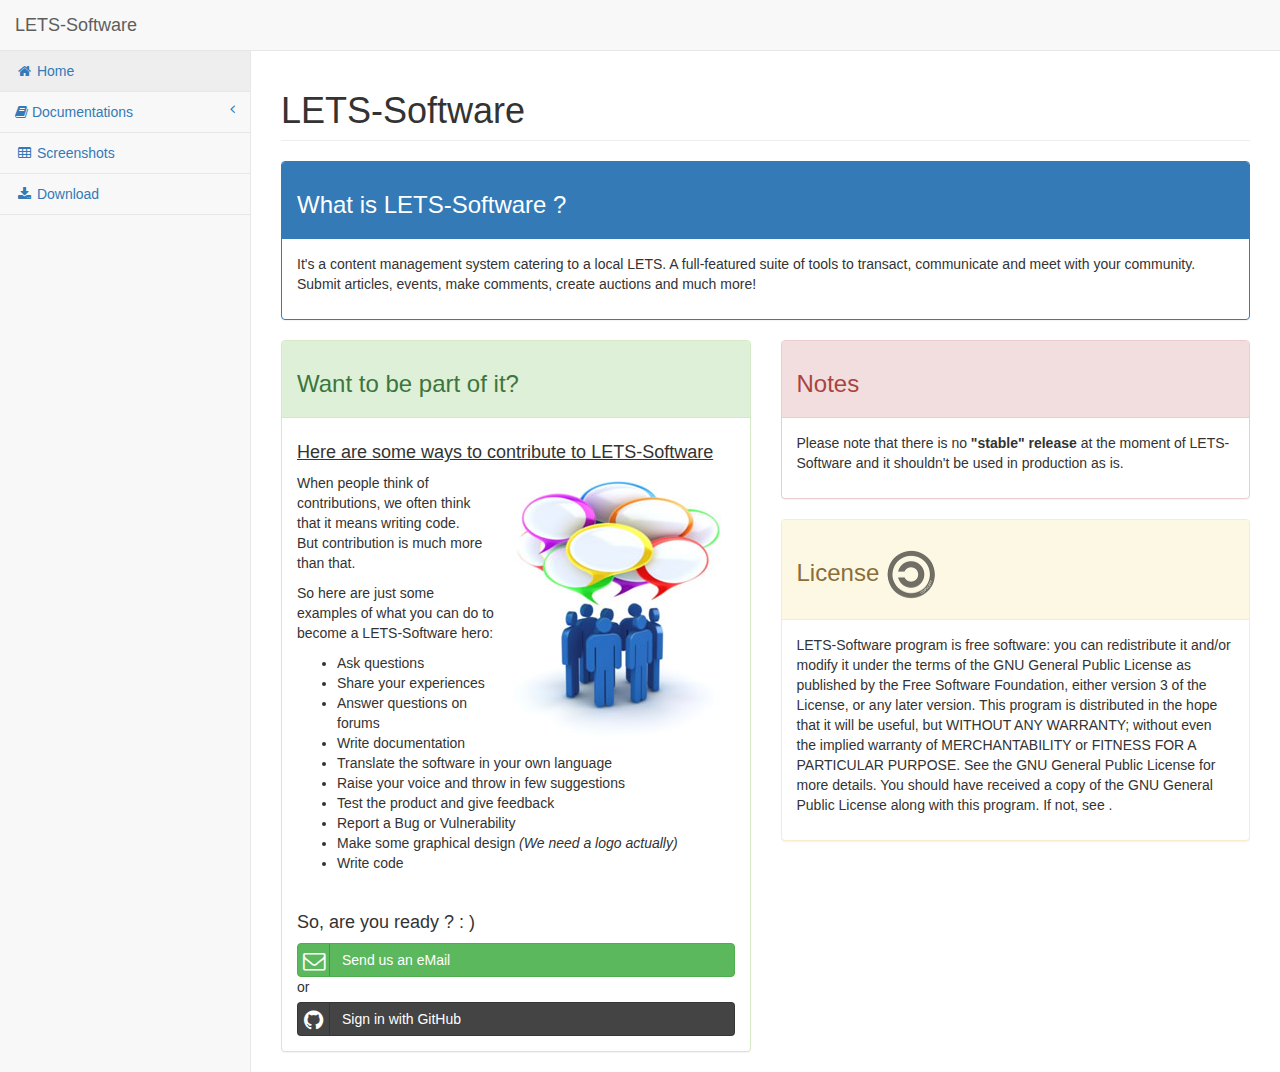
<file: index.html>
<!DOCTYPE html>
<html>
<head>
<meta http-equiv="refresh" content="0;url=pages/index.html">
<title>SB Admin 2</title>
<script language="javascript">
    window.location.href = "pages/index.html"
</script>
</head>
<body>
Go to <a href="pages/index.html">/pages/index.html</a>
</body>
</html>
</file>
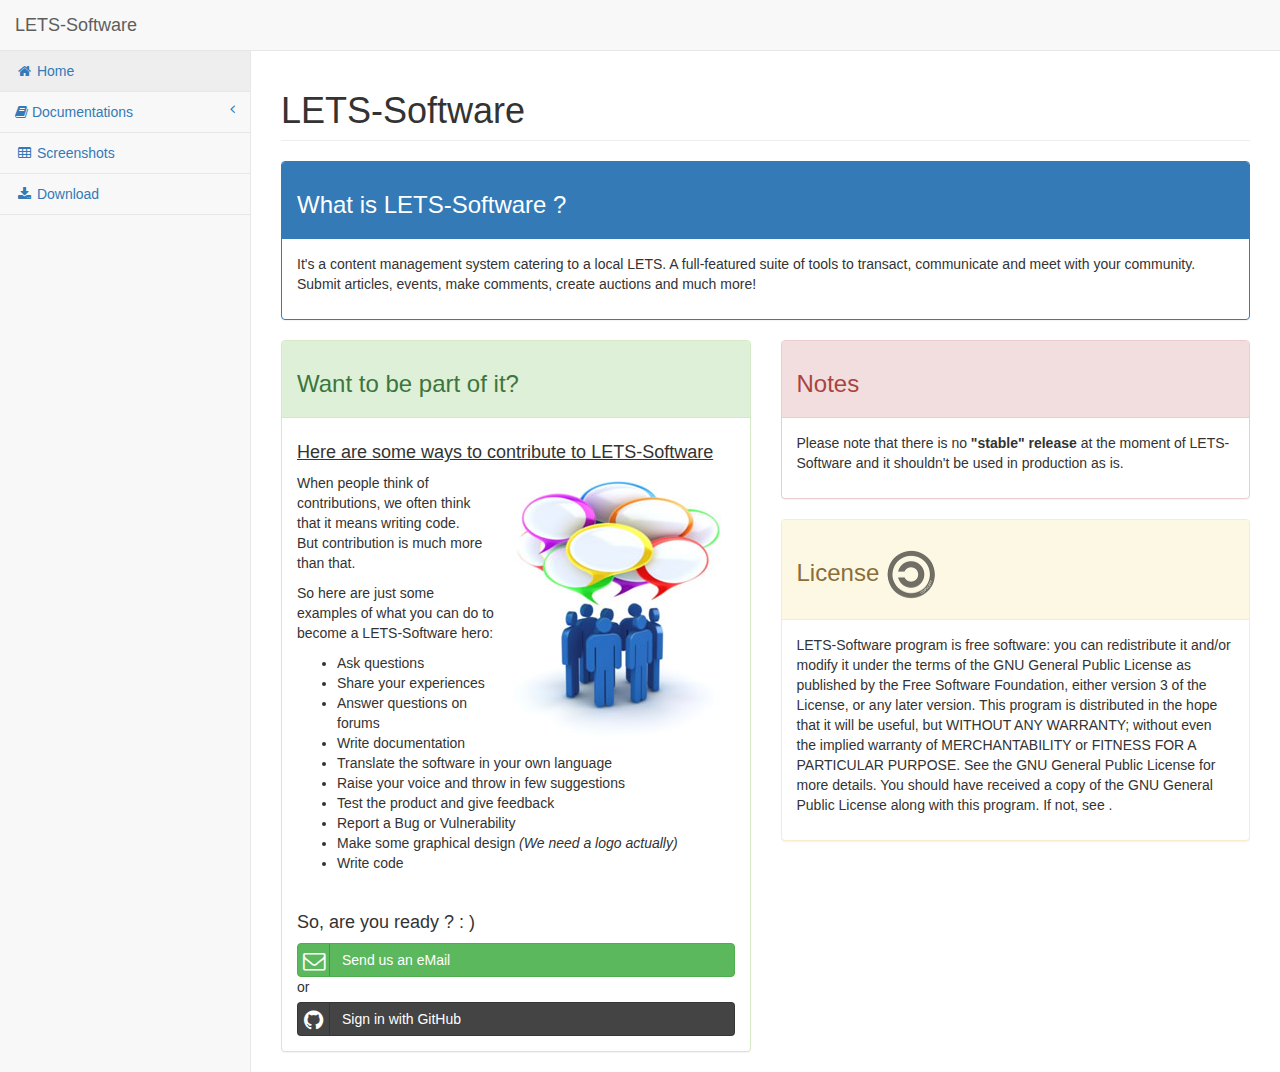
<file: pages/index.html>
<!DOCTYPE html>
<html lang="en">

<head>

    <meta charset="utf-8">
    <meta http-equiv="X-UA-Compatible" content="IE=edge">
    <meta name="viewport" content="width=device-width, initial-scale=1">
    <meta name="description" content="">
    <meta name="author" content="">

    <title>LETS-Software - Home</title>

    <!-- Bootstrap Core CSS -->
    <link href="../bower_components/bootstrap/dist/css/bootstrap.min.css" rel="stylesheet">
    <link href="../bower_components/bootstrap-social/bootstrap-social.css" rel="stylesheet">

    <!-- MetisMenu CSS -->
    <link href="../bower_components/metisMenu/dist/metisMenu.min.css" rel="stylesheet">

    <!-- Timeline CSS -->
    <link href="../dist/css/timeline.css" rel="stylesheet">

    <!-- Custom CSS -->
    <link href="../dist/css/sb-admin-2.css" rel="stylesheet">

    <!-- Morris Charts CSS -->
    <link href="../bower_components/morrisjs/morris.css" rel="stylesheet">

    <!-- Custom Fonts -->
    <link href="../bower_components/font-awesome/4.3.0/css/font-awesome.min.css" rel="stylesheet" type="text/css">

    <!-- HTML5 Shim and Respond.js IE8 support of HTML5 elements and media queries -->
    <!-- WARNING: Respond.js doesn't work if you view the page via file:// -->
    <!--[if lt IE 9]>
        <script src="https://oss.maxcdn.com/libs/html5shiv/3.7.0/html5shiv.js"></script>
        <script src="https://oss.maxcdn.com/libs/respond.js/1.4.2/respond.min.js"></script>
    <![endif]-->

</head>

<body>

    <div id="wrapper">

        <!-- Navigation -->
        <nav class="navbar navbar-default navbar-static-top" role="navigation" style="margin-bottom: 0">
            <div class="navbar-header">
                <button type="button" class="navbar-toggle" data-toggle="collapse" data-target=".navbar-collapse">
                    <span class="sr-only">Toggle navigation</span>
                    <span class="icon-bar"></span>
                    <span class="icon-bar"></span>
                    <span class="icon-bar"></span>
                </button>
                <a class="navbar-brand" href="index.html">LETS-Software</a>
            </div>
            <!-- /.navbar-header -->


            <div class="navbar-default sidebar" role="navigation">
                <div class="sidebar-nav navbar-collapse">
                    <ul class="nav" id="side-menu">
                        <li>
                            <a href="index.html"><i class="fa fa-home fa-fw"></i> Home</a>
                        </li>
                        <li>
                            <!-- .nav-second-level -->
                            <a href="#"><i class="fa fa-book"></i> Documentations<span class="fa arrow"></span></a>
                            <ul class="nav nav-second-level">
                                <li>
                                    <a href="install.html">Install</a>
                                </li>
                            </ul>
                            <!-- /.nav-second-level -->
                        </li>
                        <li>
                            <a href="screenshots.html"><i class="fa fa-table fa-fw"></i> Screenshots</a>
                        </li>
                        <li>
                            <a href="download.html"><i class="fa fa-download fa-fw"></i> Download</a>
                        </li>
                    </ul>
                </div>
                <!-- /.sidebar-collapse -->
            </div>
            <!-- /.navbar-static-side -->
        </nav>

        <div id="page-wrapper">
            <div class="row">
                <div class="col-lg-12">
                    <h1 class="page-header">LETS-Software</h1>
                </div>
                <!-- /.col-lg-12 -->
            </div>
            <!-- /.row -->
            <div class="row">
                <div class="col-lg-12">
                    <div class="panel panel-primary">
                        <div class="panel-heading">
                            <h3>What is LETS-Software ?</h3>
                        </div>
                        <div class="panel-body">
                            <p>It's a content management system catering to a local LETS. A full-featured suite of tools to transact, communicate and meet with your community. Submit articles, events, make comments, create auctions and much more!</p>
                        </div>
                    </div>
                </div>
            </div>
            <!-- /.row -->
            <div class="row">
                <div class="col-lg-6">
                    <div class="panel panel-success">
                        <div class="panel-heading">
                            <h3>Want to be part of it?</h3>
                        </div>
                        <div class="panel-body">
                            <H4><u>Here are some ways to contribute to LETS-Software</u></h4>
                            <img style="float: right;" class="img-responsive" src="images/contribute.jpg" />
                            <p>When people think of contributions, we often think that it means writing code.<br />But contribution is much more than that.</p>
                            <p>So here are just some examples of what you can do to become a LETS-Software hero:</p>
                            <ul>
                                <li>Ask questions</li>
                                <li>Share your experiences</li>
                                <li>Answer questions on forums</li>
                                <li>Write documentation</li>
                                <li>Translate the software in your own language</li>
                                <li>Raise your voice and throw in few suggestions</li>
                                <li>Test the product and give feedback</li>
                                <li>Report a Bug or Vulnerability</li>
                                <li>Make some graphical design <i>(We need a logo actually)</i></li>
                                <li>Write code</li>
                            </ul>
                            <br />
                            <h4>So, are you ready ? : )</h4>
                                 <script type="text/javascript" language="JavaScript">
		            <!--
		            var userb = "letssoftwaregu";
		            var usere = "ard-1";
		            var hostb = "yah";
		            var hoste = "oo.com";
		            var link = "Send us an eMail";
		            document.write("<a class=\"btn btn-block btn-social btn-success\" hre" + "f=ma" + "ilto:" + userb + usere + "@" + hostb + hoste + "?subject=Questions/Comments/Contribution><i class=\"fa fa-envelope-o\"></i>" + link + "</a>");
		            //--> </script>or
                            <a class="btn btn-block btn-social btn-github" href="https://github.com/login?return_to=%2Flets-software%2Flets">
                                <i class="fa fa-github"></i>
                                Sign in with GitHub
                            </a>
                        </div>
                    </div>
                </div>
                <!-- /.col-lg-6 -->
                <div class="col-lg-6">
                    <div class="panel panel-danger">
                        <div class="panel-heading">
                            <h3>Notes</h3>
                        </div>
                        <div class="panel-body">
                            <p>Please note that there is no <strong>"stable" release</strong> at the moment of LETS-Software and it shouldn't be used in production as is.</p>
                        </div>
                    </div>
                </div>
                <!-- /.col-lg-6 -->
                                <div class="col-lg-6">
                    <div class="panel panel-warning">
                        <div class="panel-heading">
                            <h3>License <img src="images/copyLeft.png"></h3>
                        </div>
                        <div class="panel-body">
                            <p>LETS-Software program is free software: you can redistribute it and/or modify
    it under the terms of the GNU General Public License as published by
    the Free Software Foundation, either version 3 of the License, or any later version.

    This program is distributed in the hope that it will be useful,
    but WITHOUT ANY WARRANTY; without even the implied warranty of
    MERCHANTABILITY or FITNESS FOR A PARTICULAR PURPOSE.  See the
    GNU General Public License for more details.

    You should have received a copy of the GNU General Public License
    along with this program.  If not, see <http://www.gnu.org/licenses/>.</p>
                        </div>
                    </div>
                </div>
                <!-- /.col-lg-6 -->
            </div>
            <!-- /.row -->
        </div>
        <!-- /#page-wrapper -->

    </div>
    <!-- /#wrapper -->

    <!-- jQuery -->
    <script src="../bower_components/jquery/dist/jquery.min.js"></script>

    <!-- Bootstrap Core JavaScript -->
    <script src="../bower_components/bootstrap/dist/js/bootstrap.min.js"></script>

    <!-- Metis Menu Plugin JavaScript -->
    <script src="../bower_components/metisMenu/dist/metisMenu.min.js"></script>

    <!-- Custom Theme JavaScript -->
    <script src="../dist/js/sb-admin-2.js"></script>

</body>

</html>
</file>
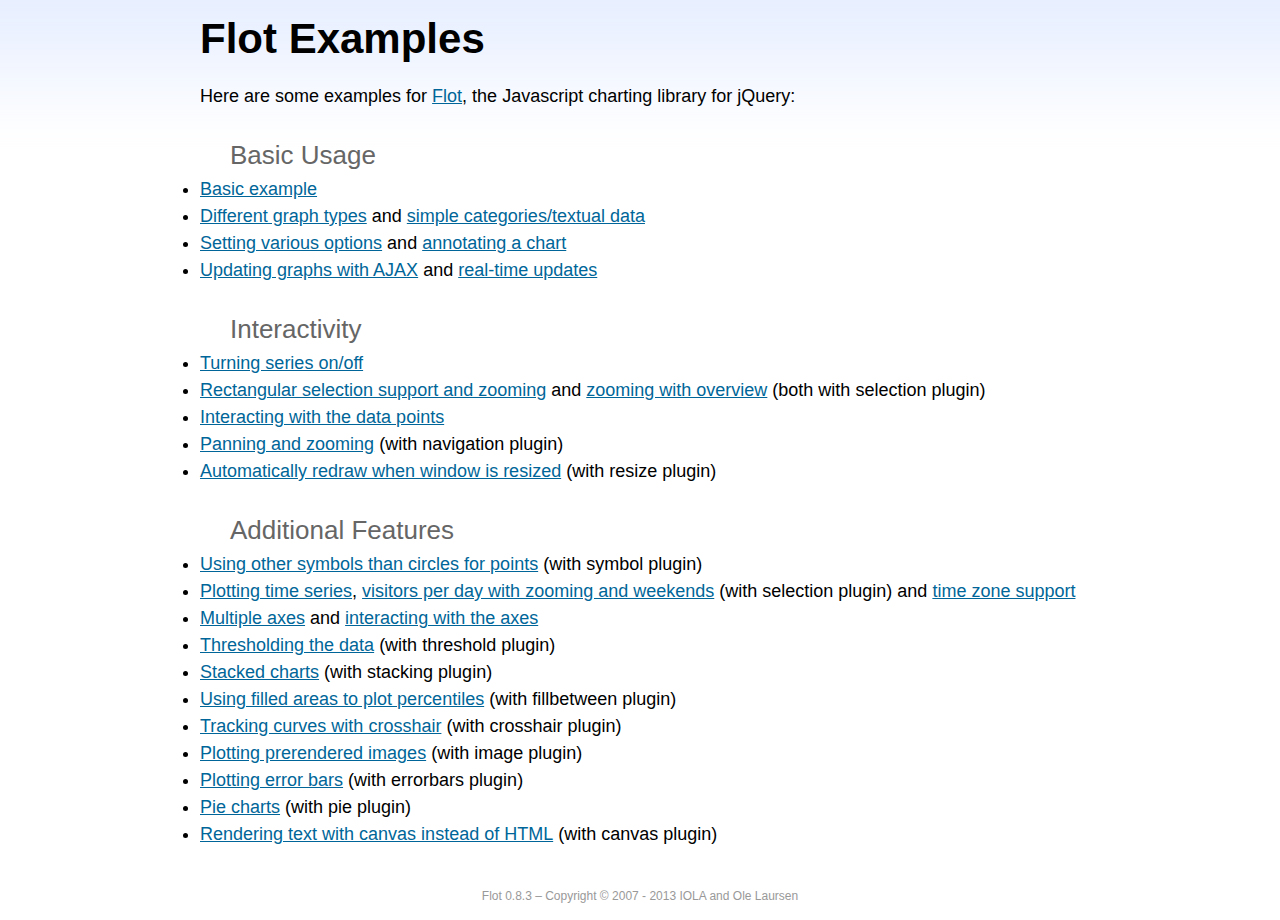
<file: bower_components/flot/examples/index.html>
<!DOCTYPE html PUBLIC "-//W3C//DTD HTML 4.01//EN" "http://www.w3.org/TR/html4/strict.dtd">
<html>
<head>
	<meta http-equiv="Content-Type" content="text/html; charset=utf-8">
	<title>Flot Examples</title>
	<link href="examples.css" rel="stylesheet" type="text/css">
	<style>

	h3 {
		margin-top: 30px;
		margin-bottom: 5px;
	}

	</style>
	<script language="javascript" type="text/javascript" src="../jquery.js"></script>
	<script language="javascript" type="text/javascript" src="../jquery.flot.js"></script>
	<script type="text/javascript">

	$(function() {

		// Add the Flot version string to the footer

		$("#footer").prepend("Flot " + $.plot.version + " &ndash; ");
	});

	</script>
</head>
<body>

	<div id="header">
		<h2>Flot Examples</h2>
	</div>

	<div id="content">

		<p>Here are some examples for <a href="http://www.flotcharts.org">Flot</a>, the Javascript charting library for jQuery:</p>

		<h3>Basic Usage</h3>

		<ul>
			<li><a href="basic-usage/index.html">Basic example</a></li>
			<li><a href="series-types/index.html">Different graph types</a> and <a href="categories/index.html">simple categories/textual data</a></li>
			<li><a href="basic-options/index.html">Setting various options</a> and <a href="annotating/index.html">annotating a chart</a></li>
			<li><a href="ajax/index.html">Updating graphs with AJAX</a> and <a href="realtime/index.html">real-time updates</a></li>
		</ul>

		<h3>Interactivity</h3>

		<ul>
			<li><a href="series-toggle/index.html">Turning series on/off</a></li>
			<li><a href="selection/index.html">Rectangular selection support and zooming</a> and <a href="zooming/index.html">zooming with overview</a> (both with selection plugin)</li>
			<li><a href="interacting/index.html">Interacting with the data points</a></li>
			<li><a href="navigate/index.html">Panning and zooming</a> (with navigation plugin)</li>
			<li><a href="resize/index.html">Automatically redraw when window is resized</a> (with resize plugin)</li>
		</ul>

		<h3>Additional Features</h3>

		<ul>
			<li><a href="symbols/index.html">Using other symbols than circles for points</a> (with symbol plugin)</li>
			<li><a href="axes-time/index.html">Plotting time series</a>, <a href="visitors/index.html">visitors per day with zooming and weekends</a> (with selection plugin) and <a href="axes-time-zones/index.html">time zone support</a></li>
			<li><a href="axes-multiple/index.html">Multiple axes</a> and <a href="axes-interacting/index.html">interacting with the axes</a></li>
			<li><a href="threshold/index.html">Thresholding the data</a> (with threshold plugin)</li>
			<li><a href="stacking/index.html">Stacked charts</a> (with stacking plugin)</li>
			<li><a href="percentiles/index.html">Using filled areas to plot percentiles</a> (with fillbetween plugin)</li>
			<li><a href="tracking/index.html">Tracking curves with crosshair</a> (with crosshair plugin)</li>
			<li><a href="image/index.html">Plotting prerendered images</a> (with image plugin)</li>
			<li><a href="series-errorbars/index.html">Plotting error bars</a> (with errorbars plugin)</li>
			<li><a href="series-pie/index.html">Pie charts</a> (with pie plugin)</li>
			<li><a href="canvas/index.html">Rendering text with canvas instead of HTML</a> (with canvas plugin)</li>
		</ul>

	</div>

	<div id="footer">
		Copyright &copy; 2007 - 2013 IOLA and Ole Laursen
	</div>

</body>
</html>
</file>
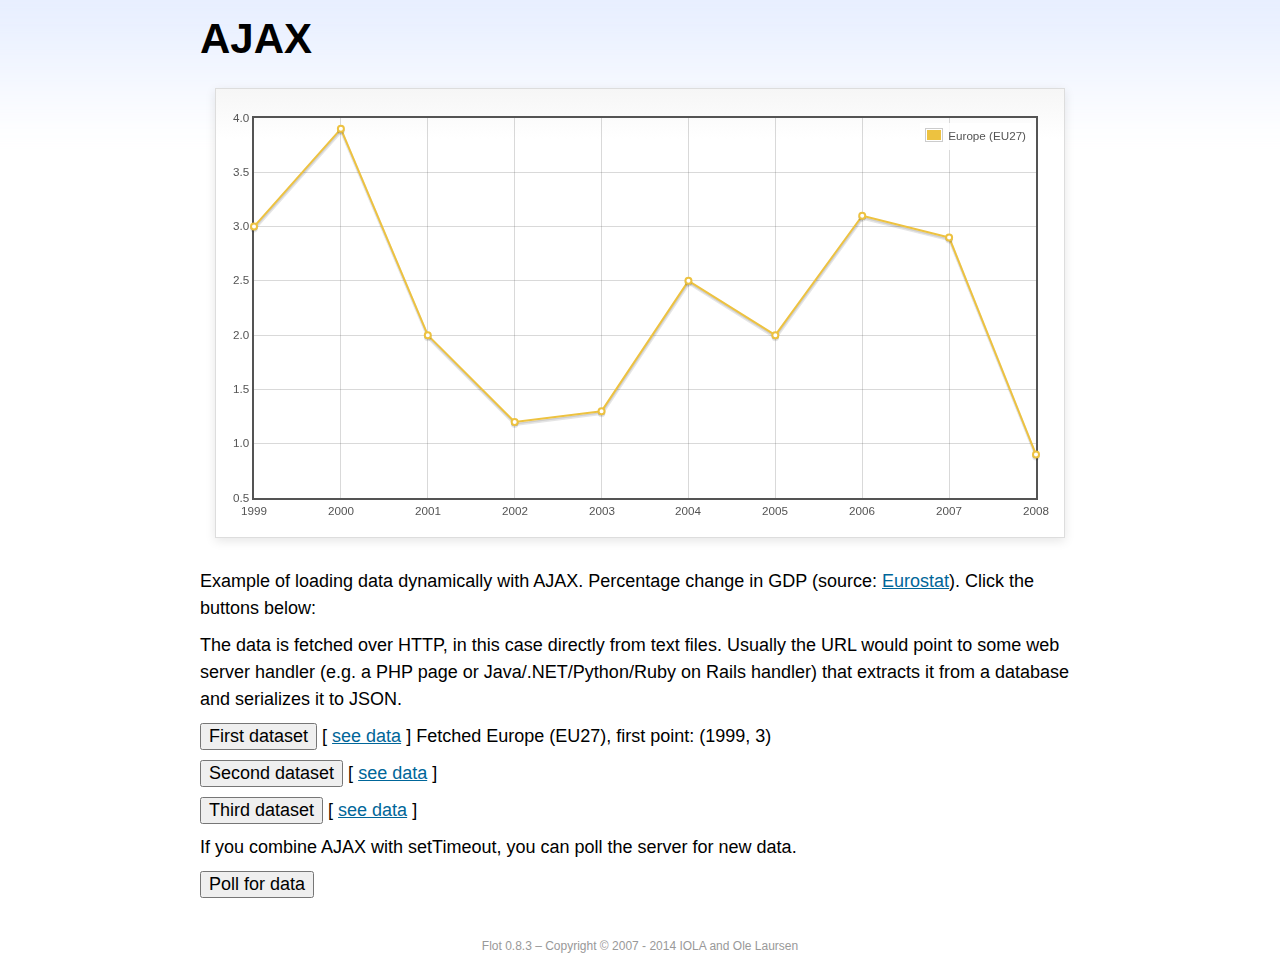
<file: bower_components/flot/examples/ajax/index.html>
<!DOCTYPE html PUBLIC "-//W3C//DTD HTML 4.01//EN" "http://www.w3.org/TR/html4/strict.dtd">
<html>
<head>
	<meta http-equiv="Content-Type" content="text/html; charset=utf-8">
	<title>Flot Examples: AJAX</title>
	<link href="../examples.css" rel="stylesheet" type="text/css">
	<!--[if lte IE 8]><script language="javascript" type="text/javascript" src="../../excanvas.min.js"></script><![endif]-->
	<script language="javascript" type="text/javascript" src="../../jquery.js"></script>
	<script language="javascript" type="text/javascript" src="../../jquery.flot.js"></script>
	<script type="text/javascript">

	$(function() {

		var options = {
			lines: {
				show: true
			},
			points: {
				show: true
			},
			xaxis: {
				tickDecimals: 0,
				tickSize: 1
			}
		};

		var data = [];

		$.plot("#placeholder", data, options);

		// Fetch one series, adding to what we already have

		var alreadyFetched = {};

		$("button.fetchSeries").click(function () {

			var button = $(this);

			// Find the URL in the link right next to us, then fetch the data

			var dataurl = button.siblings("a").attr("href");

			function onDataReceived(series) {

				// Extract the first coordinate pair; jQuery has parsed it, so
				// the data is now just an ordinary JavaScript object

				var firstcoordinate = "(" + series.data[0][0] + ", " + series.data[0][1] + ")";
				button.siblings("span").text("Fetched " + series.label + ", first point: " + firstcoordinate);

				// Push the new data onto our existing data array

				if (!alreadyFetched[series.label]) {
					alreadyFetched[series.label] = true;
					data.push(series);
				}

				$.plot("#placeholder", data, options);
			}

			$.ajax({
				url: dataurl,
				type: "GET",
				dataType: "json",
				success: onDataReceived
			});
		});

		// Initiate a recurring data update

		$("button.dataUpdate").click(function () {

			data = [];
			alreadyFetched = {};

			$.plot("#placeholder", data, options);

			var iteration = 0;

			function fetchData() {

				++iteration;

				function onDataReceived(series) {

					// Load all the data in one pass; if we only got partial
					// data we could merge it with what we already have.

					data = [ series ];
					$.plot("#placeholder", data, options);
				}

				// Normally we call the same URL - a script connected to a
				// database - but in this case we only have static example
				// files, so we need to modify the URL.

				$.ajax({
					url: "data-eu-gdp-growth-" + iteration + ".json",
					type: "GET",
					dataType: "json",
					success: onDataReceived
				});

				if (iteration < 5) {
					setTimeout(fetchData, 1000);
				} else {
					data = [];
					alreadyFetched = {};
				}
			}

			setTimeout(fetchData, 1000);
		});

		// Load the first series by default, so we don't have an empty plot

		$("button.fetchSeries:first").click();

		// Add the Flot version string to the footer

		$("#footer").prepend("Flot " + $.plot.version + " &ndash; ");
	});

	</script>
</head>
<body>

	<div id="header">
		<h2>AJAX</h2>
	</div>

	<div id="content">

		<div class="demo-container">
			<div id="placeholder" class="demo-placeholder"></div>
		</div>

		<p>Example of loading data dynamically with AJAX. Percentage change in GDP (source: <a href="http://epp.eurostat.ec.europa.eu/tgm/table.do?tab=table&init=1&plugin=1&language=en&pcode=tsieb020">Eurostat</a>). Click the buttons below:</p>

		<p>The data is fetched over HTTP, in this case directly from text files. Usually the URL would point to some web server handler (e.g. a PHP page or Java/.NET/Python/Ruby on Rails handler) that extracts it from a database and serializes it to JSON.</p>

		<p>
			<button class="fetchSeries">First dataset</button>
			[ <a href="data-eu-gdp-growth.json">see data</a> ]
			<span></span>
		</p>

		<p>
			<button class="fetchSeries">Second dataset</button>
			[ <a href="data-japan-gdp-growth.json">see data</a> ]
			<span></span>
		</p>

		<p>
			<button class="fetchSeries">Third dataset</button>
			[ <a href="data-usa-gdp-growth.json">see data</a> ]
			<span></span>
		</p>

		<p>If you combine AJAX with setTimeout, you can poll the server for new data.</p>

		<p>
			<button class="dataUpdate">Poll for data</button>
		</p>

	</div>

	<div id="footer">
		Copyright &copy; 2007 - 2014 IOLA and Ole Laursen
	</div>

</body>
</html>
</file>
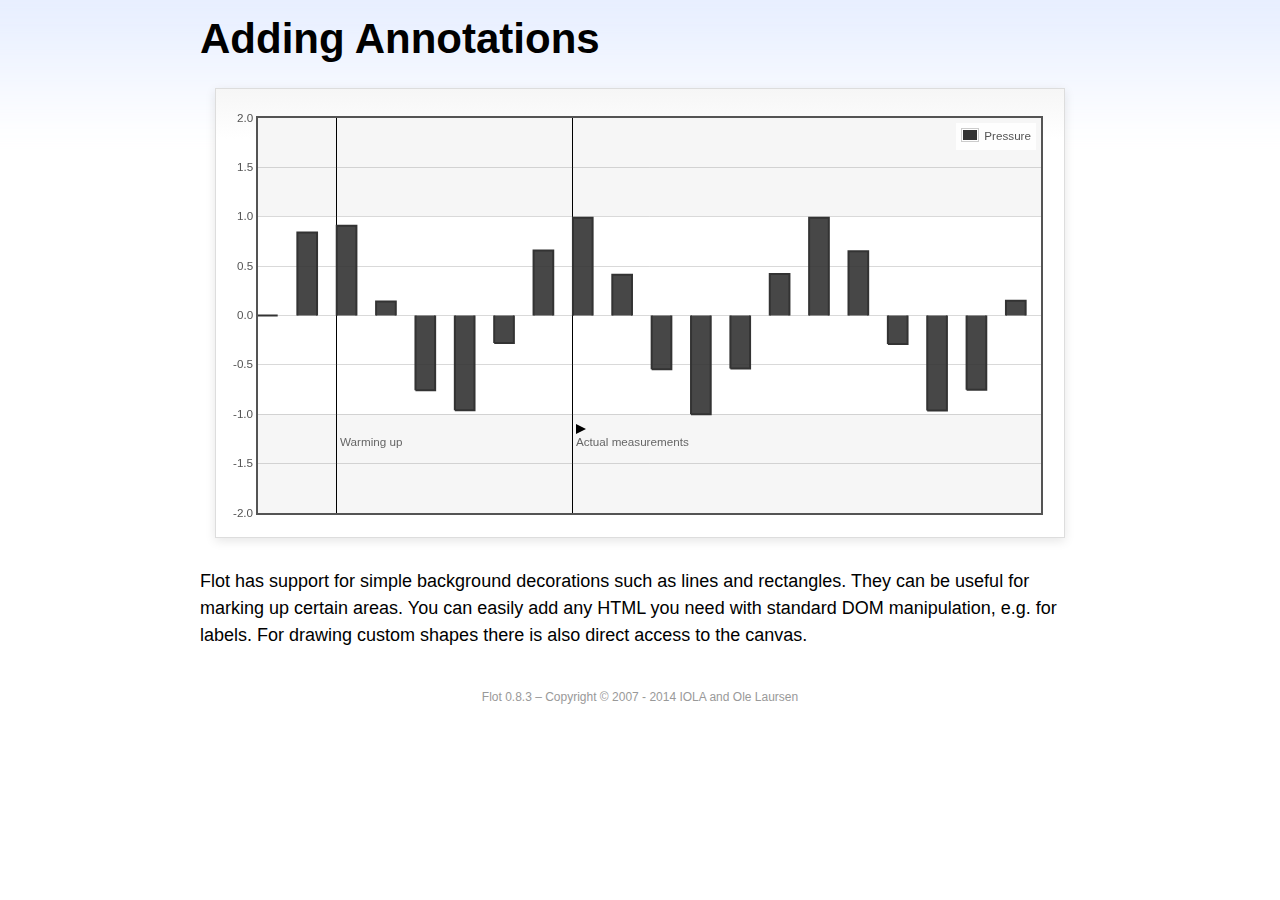
<file: bower_components/flot/examples/annotating/index.html>
<!DOCTYPE html PUBLIC "-//W3C//DTD HTML 4.01//EN" "http://www.w3.org/TR/html4/strict.dtd">
<html>
<head>
	<meta http-equiv="Content-Type" content="text/html; charset=utf-8">
	<title>Flot Examples: Adding Annotations</title>
	<link href="../examples.css" rel="stylesheet" type="text/css">
	<!--[if lte IE 8]><script language="javascript" type="text/javascript" src="../../excanvas.min.js"></script><![endif]-->
	<script language="javascript" type="text/javascript" src="../../jquery.js"></script>
	<script language="javascript" type="text/javascript" src="../../jquery.flot.js"></script>
	<script type="text/javascript">

	$(function() {

		var d1 = [];
		for (var i = 0; i < 20; ++i) {
			d1.push([i, Math.sin(i)]);
		}

		var data = [{ data: d1, label: "Pressure", color: "#333" }];

		var markings = [
			{ color: "#f6f6f6", yaxis: { from: 1 } },
			{ color: "#f6f6f6", yaxis: { to: -1 } },
			{ color: "#000", lineWidth: 1, xaxis: { from: 2, to: 2 } },
			{ color: "#000", lineWidth: 1, xaxis: { from: 8, to: 8 } }
		];

		var placeholder = $("#placeholder");

		var plot = $.plot(placeholder, data, {
			bars: { show: true, barWidth: 0.5, fill: 0.9 },
			xaxis: { ticks: [], autoscaleMargin: 0.02 },
			yaxis: { min: -2, max: 2 },
			grid: { markings: markings }
		});

		var o = plot.pointOffset({ x: 2, y: -1.2});

		// Append it to the placeholder that Flot already uses for positioning

		placeholder.append("<div style='position:absolute;left:" + (o.left + 4) + "px;top:" + o.top + "px;color:#666;font-size:smaller'>Warming up</div>");

		o = plot.pointOffset({ x: 8, y: -1.2});
		placeholder.append("<div style='position:absolute;left:" + (o.left + 4) + "px;top:" + o.top + "px;color:#666;font-size:smaller'>Actual measurements</div>");

		// Draw a little arrow on top of the last label to demonstrate canvas
		// drawing

		var ctx = plot.getCanvas().getContext("2d");
		ctx.beginPath();
		o.left += 4;
		ctx.moveTo(o.left, o.top);
		ctx.lineTo(o.left, o.top - 10);
		ctx.lineTo(o.left + 10, o.top - 5);
		ctx.lineTo(o.left, o.top);
		ctx.fillStyle = "#000";
		ctx.fill();

		// Add the Flot version string to the footer

		$("#footer").prepend("Flot " + $.plot.version + " &ndash; ");
	});

	</script>
</head>
<body>

	<div id="header">
		<h2>Adding Annotations</h2>
	</div>

	<div id="content">

		<div class="demo-container">
			<div id="placeholder" class="demo-placeholder"></div>
		</div>

		<p>Flot has support for simple background decorations such as lines and rectangles. They can be useful for marking up certain areas. You can easily add any HTML you need with standard DOM manipulation, e.g. for labels. For drawing custom shapes there is also direct access to the canvas.</p>

	</div>

	<div id="footer">
		Copyright &copy; 2007 - 2014 IOLA and Ole Laursen
	</div>

</body>
</html>
</file>
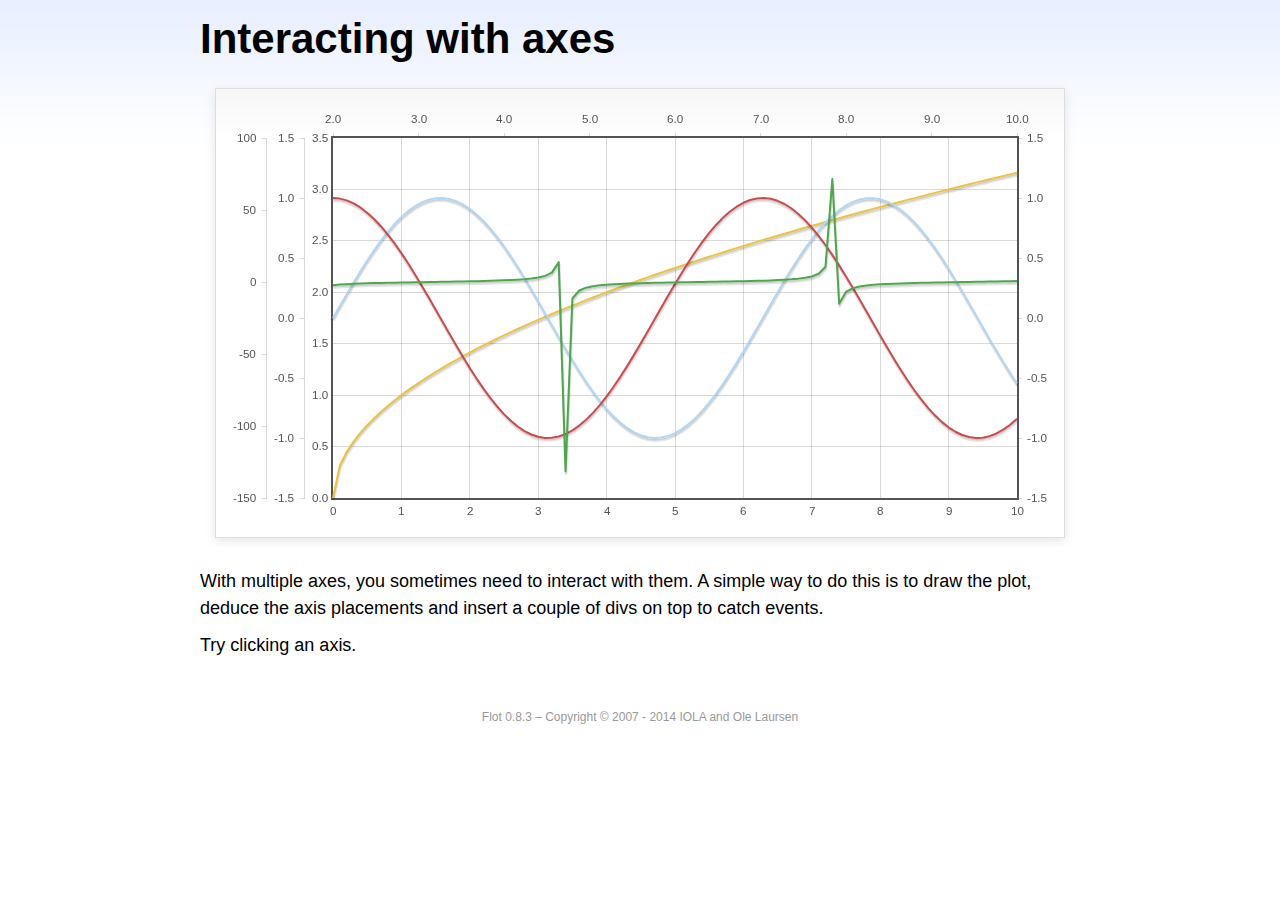
<file: bower_components/flot/examples/axes-interacting/index.html>
<!DOCTYPE html PUBLIC "-//W3C//DTD HTML 4.01//EN" "http://www.w3.org/TR/html4/strict.dtd">
<html>
<head>
	<meta http-equiv="Content-Type" content="text/html; charset=utf-8">
	<title>Flot Examples: Interacting with axes</title>
	<link href="../examples.css" rel="stylesheet" type="text/css">
	<!--[if lte IE 8]><script language="javascript" type="text/javascript" src="../../excanvas.min.js"></script><![endif]-->
	<script language="javascript" type="text/javascript" src="../../jquery.js"></script>
	<script language="javascript" type="text/javascript" src="../../jquery.flot.js"></script>
	<script type="text/javascript">

	$(function() {

		function generate(start, end, fn) {
			var res = [];
			for (var i = 0; i <= 100; ++i) {
				var x = start + i / 100 * (end - start);
				res.push([x, fn(x)]);
			}
			return res;
		}

		var data = [
			{ data: generate(0, 10, function (x) { return Math.sqrt(x);}), xaxis: 1, yaxis:1 },
			{ data: generate(0, 10, function (x) { return Math.sin(x);}), xaxis: 1, yaxis:2 },
			{ data: generate(0, 10, function (x) { return Math.cos(x);}), xaxis: 1, yaxis:3 },
			{ data: generate(2, 10, function (x) { return Math.tan(x);}), xaxis: 2, yaxis: 4 }
		];

		var plot = $.plot("#placeholder", data, {
			xaxes: [
				{ position: 'bottom' },
				{ position: 'top'}
			],
			yaxes: [
				{ position: 'left' },
				{ position: 'left' },
				{ position: 'right' },
				{ position: 'left' }
			]
		});

		// Create a div for each axis

		$.each(plot.getAxes(), function (i, axis) {
			if (!axis.show)
				return;

			var box = axis.box;

			$("<div class='axisTarget' style='position:absolute; left:" + box.left + "px; top:" + box.top + "px; width:" + box.width +  "px; height:" + box.height + "px'></div>")
				.data("axis.direction", axis.direction)
				.data("axis.n", axis.n)
				.css({ backgroundColor: "#f00", opacity: 0, cursor: "pointer" })
				.appendTo(plot.getPlaceholder())
				.hover(
					function () { $(this).css({ opacity: 0.10 }) },
					function () { $(this).css({ opacity: 0 }) }
				)
				.click(function () {
					$("#click").text("You clicked the " + axis.direction + axis.n + "axis!")
				});
		});

		// Add the Flot version string to the footer

		$("#footer").prepend("Flot " + $.plot.version + " &ndash; ");
	});

	</script>
</head>
<body>

	<div id="header">
		<h2>Interacting with axes</h2>
	</div>

	<div id="content">

		<div class="demo-container">
			<div id="placeholder" class="demo-placeholder"></div>
		</div>

		<p>With multiple axes, you sometimes need to interact with them. A simple way to do this is to draw the plot, deduce the axis placements and insert a couple of divs on top to catch events.</p>

		<p>Try clicking an axis.</p>

		<p id="click"></p>

	</div>

	<div id="footer">
		Copyright &copy; 2007 - 2014 IOLA and Ole Laursen
	</div>

</body>
</html>
</file>
<file: dist/css/timeline.css>
.timeline {
    position: relative;
    padding: 20px 0 20px;
    list-style: none;
}

.timeline:before {
    content: " ";
    position: absolute;
    top: 0;
    bottom: 0;
    left: 50%;
    width: 3px;
    margin-left: -1.5px;
    background-color: #eeeeee;
}

.timeline > li {
    position: relative;
    margin-bottom: 20px;
}

.timeline > li:before,
.timeline > li:after {
    content: " ";
    display: table;
}

.timeline > li:after {
    clear: both;
}

.timeline > li:before,
.timeline > li:after {
    content: " ";
    display: table;
}

.timeline > li:after {
    clear: both;
}

.timeline > li > .timeline-panel {
    float: left;
    position: relative;
    width: 46%;
    padding: 20px;
    border: 1px solid #d4d4d4;
    border-radius: 2px;
    -webkit-box-shadow: 0 1px 6px rgba(0,0,0,0.175);
    box-shadow: 0 1px 6px rgba(0,0,0,0.175);
}

.timeline > li > .timeline-panel:before {
    content: " ";
    display: inline-block;
    position: absolute;
    top: 26px;
    right: -15px;
    border-top: 15px solid transparent;
    border-right: 0 solid #ccc;
    border-bottom: 15px solid transparent;
    border-left: 15px solid #ccc;
}

.timeline > li > .timeline-panel:after {
    content: " ";
    display: inline-block;
    position: absolute;
    top: 27px;
    right: -14px;
    border-top: 14px solid transparent;
    border-right: 0 solid #fff;
    border-bottom: 14px solid transparent;
    border-left: 14px solid #fff;
}

.timeline > li > .timeline-badge {
    z-index: 100;
    position: absolute;
    top: 16px;
    left: 50%;
    width: 50px;
    height: 50px;
    margin-left: -25px;
    border-radius: 50% 50% 50% 50%;
    text-align: center;
    font-size: 1.4em;
    line-height: 50px;
    color: #fff;
    background-color: #999999;
}

.timeline > li.timeline-inverted > .timeline-panel {
    float: right;
}

.timeline > li.timeline-inverted > .timeline-panel:before {
    right: auto;
    left: -15px;
    border-right-width: 15px;
    border-left-width: 0;
}

.timeline > li.timeline-inverted > .timeline-panel:after {
    right: auto;
    left: -14px;
    border-right-width: 14px;
    border-left-width: 0;
}

.timeline-badge.primary {
    background-color: #2e6da4 !important;
}

.timeline-badge.success {
    background-color: #3f903f !important;
}

.timeline-badge.warning {
    background-color: #f0ad4e !important;
}

.timeline-badge.danger {
    background-color: #d9534f !important;
}

.timeline-badge.info {
    background-color: #5bc0de !important;
}

.timeline-title {
    margin-top: 0;
    color: inherit;
}

.timeline-body > p,
.timeline-body > ul {
    margin-bottom: 0;
}

.timeline-body > p + p {
    margin-top: 5px;
}

@media(max-width:767px) {
    ul.timeline:before {
        left: 40px;
    }

    ul.timeline > li > .timeline-panel {
        width: calc(100% - 90px);
        width: -moz-calc(100% - 90px);
        width: -webkit-calc(100% - 90px);
    }

    ul.timeline > li > .timeline-badge {
        top: 16px;
        left: 15px;
        margin-left: 0;
    }

    ul.timeline > li > .timeline-panel {
        float: right;
    }

    ul.timeline > li > .timeline-panel:before {
        right: auto;
        left: -15px;
        border-right-width: 15px;
        border-left-width: 0;
    }

    ul.timeline > li > .timeline-panel:after {
        right: auto;
        left: -14px;
        border-right-width: 14px;
        border-left-width: 0;
    }
}
</file>
<file: bower_components/morrisjs/morris.css>
.morris-hover{position:absolute;z-index:1000}.morris-hover.morris-default-style{border-radius:10px;padding:6px;color:#666;background:rgba(255,255,255,0.8);border:solid 2px rgba(230,230,230,0.8);font-family:sans-serif;font-size:12px;text-align:center}.morris-hover.morris-default-style .morris-hover-row-label{font-weight:bold;margin:0.25em 0}
.morris-hover.morris-default-style .morris-hover-point{white-space:nowrap;margin:0.1em 0}
</file>
<file: bower_components/flot/examples/examples.css>
* {	padding: 0; margin: 0; vertical-align: top; }

body {
	background: url(background.png) repeat-x;
	font: 18px/1.5em "proxima-nova", Helvetica, Arial, sans-serif;
}

a {	color: #069; }
a:hover { color: #28b; }

h2 {
	margin-top: 15px;
	font: normal 32px "omnes-pro", Helvetica, Arial, sans-serif;
}

h3 {
	margin-left: 30px;
	font: normal 26px "omnes-pro", Helvetica, Arial, sans-serif;
	color: #666;
}

p {
	margin-top: 10px;
}

button {
	font-size: 18px;
	padding: 1px 7px;
}

input {
	font-size: 18px;
}

input[type=checkbox] {
	margin: 7px;
}

#header {
	position: relative;
	width: 900px;
	margin: auto;
}

#header h2 {
	margin-left: 10px;
	vertical-align: middle;
	font-size: 42px;
	font-weight: bold;
	text-decoration: none;
	color: #000;
}

#content {
	width: 880px;
	margin: 0 auto;
	padding: 10px;
}

#footer {
	margin-top: 25px;
	margin-bottom: 10px;
	text-align: center;
	font-size: 12px;
	color: #999;
}

.demo-container {
	box-sizing: border-box;
	width: 850px;
	height: 450px;
	padding: 20px 15px 15px 15px;
	margin: 15px auto 30px auto;
	border: 1px solid #ddd;
	background: #fff;
	background: linear-gradient(#f6f6f6 0, #fff 50px);
	background: -o-linear-gradient(#f6f6f6 0, #fff 50px);
	background: -ms-linear-gradient(#f6f6f6 0, #fff 50px);
	background: -moz-linear-gradient(#f6f6f6 0, #fff 50px);
	background: -webkit-linear-gradient(#f6f6f6 0, #fff 50px);
	box-shadow: 0 3px 10px rgba(0,0,0,0.15);
	-o-box-shadow: 0 3px 10px rgba(0,0,0,0.1);
	-ms-box-shadow: 0 3px 10px rgba(0,0,0,0.1);
	-moz-box-shadow: 0 3px 10px rgba(0,0,0,0.1);
	-webkit-box-shadow: 0 3px 10px rgba(0,0,0,0.1);
}

.demo-placeholder {
	width: 100%;
	height: 100%;
	font-size: 14px;
	line-height: 1.2em;
}

.legend table {
	border-spacing: 5px;
}
</file>
<file: bower_components/metisMenu/dist/metisMenu.min.css>
/*
 * metismenu - v1.1.3
 * Easy menu jQuery plugin for Twitter Bootstrap 3
 * https://github.com/onokumus/metisMenu
 *
 * Made by Osman Nuri Okumus
 * Under MIT License
 */

.arrow{float:right;line-height:1.42857}.glyphicon.arrow:before{content:"\e079"}.active>a>.glyphicon.arrow:before{content:"\e114"}.fa.arrow:before{content:"\f104"}.active>a>.fa.arrow:before{content:"\f107"}.plus-times{float:right}.fa.plus-times:before{content:"\f067"}.active>a>.fa.plus-times{filter:progid:DXImageTransform.Microsoft.BasicImage(rotation=1);-webkit-transform:rotate(45deg);-moz-transform:rotate(45deg);-ms-transform:rotate(45deg);-o-transform:rotate(45deg);transform:rotate(45deg)}.plus-minus{float:right}.fa.plus-minus:before{content:"\f067"}.active>a>.fa.plus-minus:before{content:"\f068"}
</file>
<file: dist/css/sb-admin-2.css>
/*!
 * Start Bootstrap - SB Admin 2 Bootstrap Admin Theme (http://startbootstrap.com)
 * Code licensed under the Apache License v2.0.
 * For details, see http://www.apache.org/licenses/LICENSE-2.0.
 */

body {
    background-color: #f8f8f8;
}

#wrapper {
    width: 100%;
}

#page-wrapper {
    padding: 0 15px;
    min-height: 568px;
    background-color: #fff;
}

@media(min-width:768px) {
    #page-wrapper {
        position: inherit;
        margin: 0 0 0 250px;
        padding: 0 30px;
        border-left: 1px solid #e7e7e7;
    }
}

.navbar-top-links {
    margin-right: 0;
}

.navbar-top-links li {
    display: inline-block;
}

.navbar-top-links li:last-child {
    margin-right: 15px;
}

.navbar-top-links li a {
    padding: 15px;
    min-height: 50px;
}

.navbar-top-links .dropdown-menu li {
    display: block;
}

.navbar-top-links .dropdown-menu li:last-child {
    margin-right: 0;
}

.navbar-top-links .dropdown-menu li a {
    padding: 3px 20px;
    min-height: 0;
}

.navbar-top-links .dropdown-menu li a div {
    white-space: normal;
}

.navbar-top-links .dropdown-messages,
.navbar-top-links .dropdown-tasks,
.navbar-top-links .dropdown-alerts {
    width: 310px;
    min-width: 0;
}

.navbar-top-links .dropdown-messages {
    margin-left: 5px;
}

.navbar-top-links .dropdown-tasks {
    margin-left: -59px;
}

.navbar-top-links .dropdown-alerts {
    margin-left: -123px;
}

.navbar-top-links .dropdown-user {
    right: 0;
    left: auto;
}

.sidebar .sidebar-nav.navbar-collapse {
    padding-right: 0;
    padding-left: 0;
}

.sidebar .sidebar-search {
    padding: 15px;
}

.sidebar ul li {
    border-bottom: 1px solid #e7e7e7;
}

.sidebar ul li a.active {
    background-color: #eee;
}

.sidebar .arrow {
    float: right;
}

.sidebar .fa.arrow:before {
    content: "\f104";
}

.sidebar .active>a>.fa.arrow:before {
    content: "\f107";
}

.sidebar .nav-second-level li,
.sidebar .nav-third-level li {
    border-bottom: 0!important;
}

.sidebar .nav-second-level li a {
    padding-left: 37px;
}

.sidebar .nav-third-level li a {
    padding-left: 52px;
}

@media(min-width:768px) {
    .sidebar {
        z-index: 1;
        position: absolute;
        width: 250px;
        margin-top: 51px;
    }

    .navbar-top-links .dropdown-messages,
    .navbar-top-links .dropdown-tasks,
    .navbar-top-links .dropdown-alerts {
        margin-left: auto;
    }
}

.btn-outline {
    color: inherit;
    background-color: transparent;
    transition: all .5s;
}

.btn-primary.btn-outline {
    color: #428bca;
}

.btn-success.btn-outline {
    color: #5cb85c;
}

.btn-info.btn-outline {
    color: #5bc0de;
}

.btn-warning.btn-outline {
    color: #f0ad4e;
}

.btn-danger.btn-outline {
    color: #d9534f;
}

.btn-primary.btn-outline:hover,
.btn-success.btn-outline:hover,
.btn-info.btn-outline:hover,
.btn-warning.btn-outline:hover,
.btn-danger.btn-outline:hover {
    color: #fff;
}

.chat {
    margin: 0;
    padding: 0;
    list-style: none;
}

.chat li {
    margin-bottom: 10px;
    padding-bottom: 5px;
    border-bottom: 1px dotted #999;
}

.chat li.left .chat-body {
    margin-left: 60px;
}

.chat li.right .chat-body {
    margin-right: 60px;
}

.chat li .chat-body p {
    margin: 0;
}

.panel .slidedown .glyphicon,
.chat .glyphicon {
    margin-right: 5px;
}

.chat-panel .panel-body {
    height: 350px;
    overflow-y: scroll;
}

.login-panel {
    margin-top: 25%;
}

.flot-chart {
    display: block;
    height: 400px;
}

.flot-chart-content {
    width: 100%;
    height: 100%;
}

.dataTables_wrapper {
    position: relative;
    clear: both;
}

table.dataTable thead .sorting,
table.dataTable thead .sorting_asc,
table.dataTable thead .sorting_desc,
table.dataTable thead .sorting_asc_disabled,
table.dataTable thead .sorting_desc_disabled {
    background: 0 0;
}

table.dataTable thead .sorting_asc:after {
    content: "\f0de";
    float: right;
    font-family: fontawesome;
}

table.dataTable thead .sorting_desc:after {
    content: "\f0dd";
    float: right;
    font-family: fontawesome;
}

table.dataTable thead .sorting:after {
    content: "\f0dc";
    float: right;
    font-family: fontawesome;
    color: rgba(50,50,50,.5);
}

.btn-circle {
    width: 30px;
    height: 30px;
    padding: 6px 0;
    border-radius: 15px;
    text-align: center;
    font-size: 12px;
    line-height: 1.428571429;
}

.btn-circle.btn-lg {
    width: 50px;
    height: 50px;
    padding: 10px 16px;
    border-radius: 25px;
    font-size: 18px;
    line-height: 1.33;
}

.btn-circle.btn-xl {
    width: 70px;
    height: 70px;
    padding: 10px 16px;
    border-radius: 35px;
    font-size: 24px;
    line-height: 1.33;
}

.show-grid [class^=col-] {
    padding-top: 10px;
    padding-bottom: 10px;
    border: 1px solid #ddd;
    background-color: #eee!important;
}

.show-grid {
    margin: 15px 0;
}

.huge {
    font-size: 40px;
}

.panel-green {
    border-color: #5cb85c;
}

.panel-green .panel-heading {
    border-color: #5cb85c;
    color: #fff;
    background-color: #5cb85c;
}

.panel-green a {
    color: #5cb85c;
}

.panel-green a:hover {
    color: #3d8b3d;
}

.panel-red {
    border-color: #d9534f;
}

.panel-red .panel-heading {
    border-color: #d9534f;
    color: #fff;
    background-color: #d9534f;
}

.panel-red a {
    color: #d9534f;
}

.panel-red a:hover {
    color: #b52b27;
}

.panel-yellow {
    border-color: #f0ad4e;
}

.panel-yellow .panel-heading {
    border-color: #f0ad4e;
    color: #fff;
    background-color: #f0ad4e;
}

.panel-yellow a {
    color: #f0ad4e;
}

.panel-yellow a:hover {
    color: #df8a13;
}
</file>
